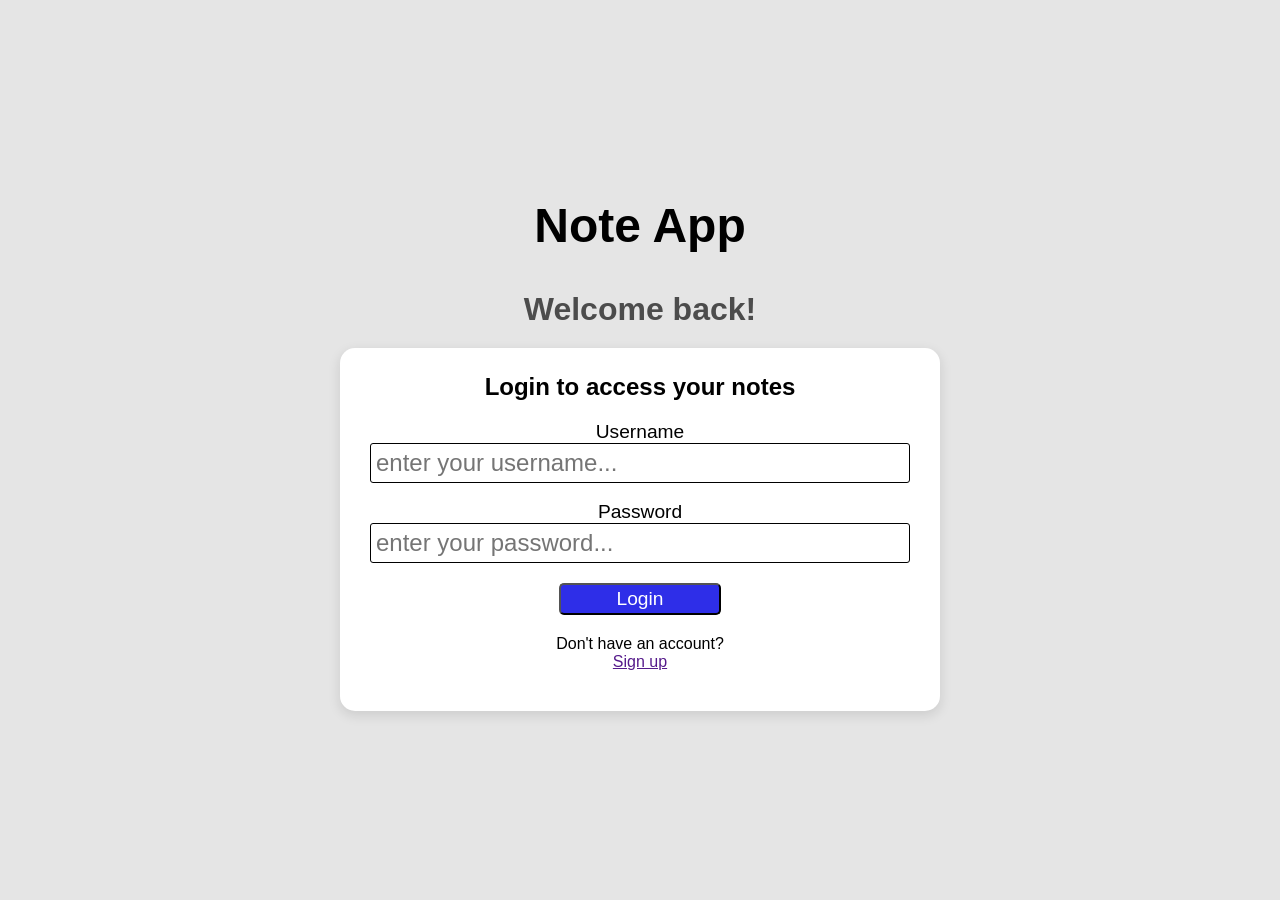
<file: frontend/index.html>
<!DOCTYPE html>
<html lang="en">
<head>
    <meta charset="UTF-8">
    <meta name="viewport" content="width=device-width, initial-scale=1.0">
    <title>Note App</title>
    <link rel="stylesheet" href="style.css">
</head>
<body>
    <main>
        <h1>Note App</h1>
        <section>
            <p class="welcome">Welcome back!</p>
            <div class="login">
                <p class="login-title">Login to access your notes</p>
                <form id="login-form">
                    <label for="username">Username</label>
                    <input id="username" name="username" type="text" placeholder="enter your username..." required><br>
                    
                    <label for="password">Password</label>
                    <input id="password" name="password" type="password" placeholder="enter your password..." required/>

                    <button type="submit">Login</button>
                </form>
                <p class="success-response">Login successful!</p>
                <p class="failure-response"></p>
                <div class="signup">
                    <p>Don't have an account?</p>
                    <a href="">Sign up</a>
                </div>
            </div>
        </section>
    </main>


    <script src="script.js"></script>
</body>
</html>
</file>
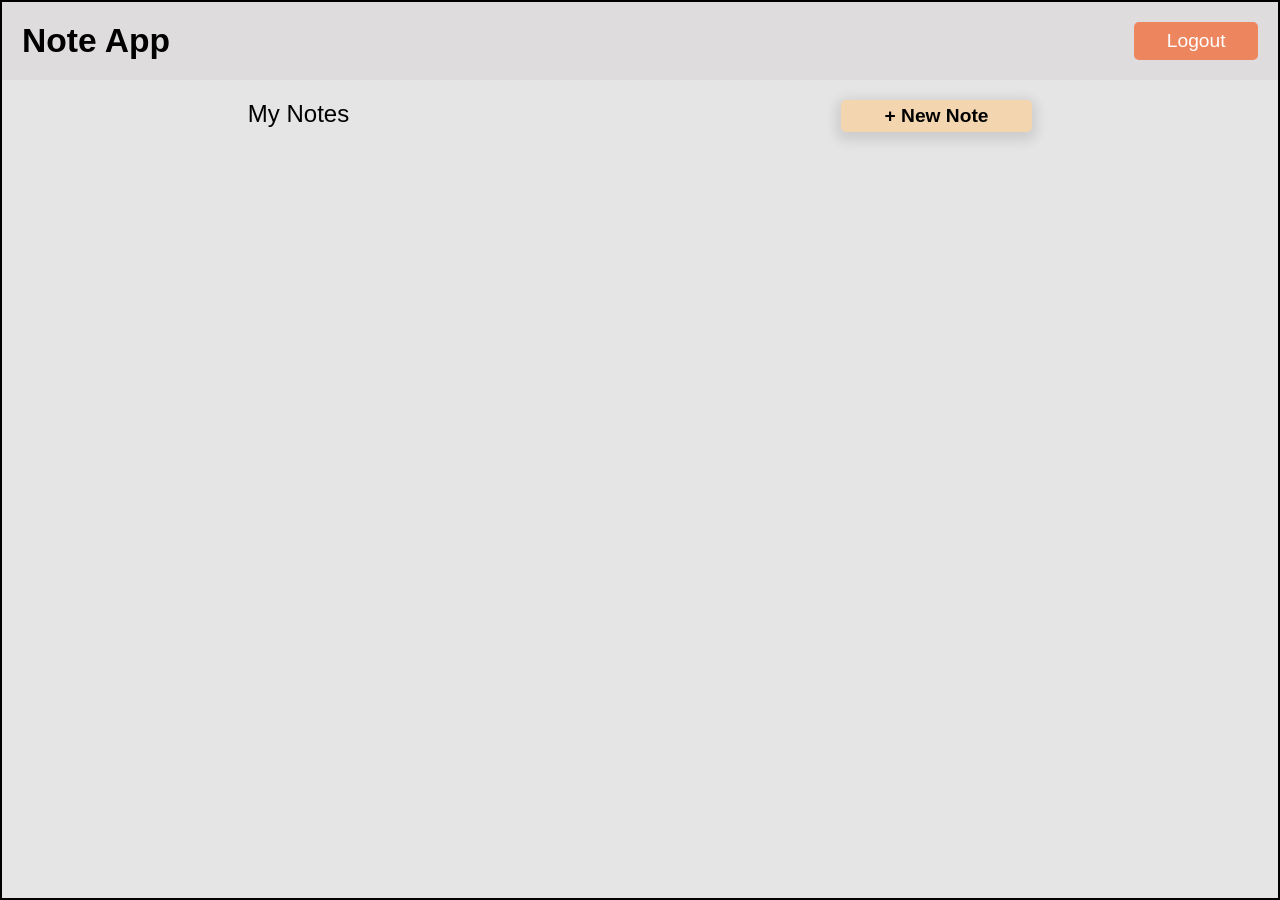
<file: frontend/notes.html>
<!DOCTYPE html>
<html lang="en">
<head>
    <meta charset="UTF-8">
    <meta name="viewport" content="width=device-width, initial-scale=1.0">
    <title>Notes</title>
    <link rel="stylesheet" href="notes.css">
</head>
<body>
    <section>
        <header class="header">
            <h1>Note App</h1>
            <button class="logoutBtn" type="button">Logout</button>
        </header>
        <div class="notes-bar">
            <p>My Notes</p>
            <button class="newNoteBtn" type="button">+ New Note</button>
        </div>
        <div class="notes-container"></div>
    </section>
    <div class="new-card hidden">
        <label>Title:</label>
        <input class="newTitle" type="text" placeholder="enter the title here..."/>
        <label>Content:</label>
        <textarea class="newContent" placeholder="enter your content"></textarea>
        <div class="new-menu">
            <button class="newBtn saveBtn" type="submit">Save</button>
            <button class="newBtn cancelBtn" type="button">Cancel</button>
        </div>
    </div>
    <script src="notes.js"></script>
</body>
</html>
</file>
<file: frontend/style.css>
*{
    box-sizing: border-box;
    padding: 0;
    margin: 0;
}

body{
    display: flex;
    align-items: center;
    justify-content: center;
    height: 100vh;
    font-family: sans-serif;
    background-color: rgb(229, 229, 229);
}

main{
    display: flex;
    flex-direction: column;
    align-items: center;
    width: 100%;
}

h1{
    
    font-size: 3rem;
    padding: 8px;
    margin-bottom: 30px;
}

section{
    text-align: center;
    width: 100%;
}

.welcome{
    font-size: 2rem;
    font-weight: bold;
    color: rgb(76, 76, 76);
    margin-bottom: 20px;
}

.login{
    background-color: white;
    border-radius: 15px;
    display: flex;
    flex-direction: column;
    width: 50%;
    max-width: 600px;
    margin: 0 auto;
    padding: 20px 30px 20px 30px;
    box-shadow: 0 4px 12px 1px rgba(0,0,0,0.1);
    
}

.login-title{
    font-size: 1.5rem ;
    padding: 5px;
    margin-bottom: 15px;
    font-weight: bold;
}

#login-form input{
    width: 100%;
    height: 2.5rem;
    border-radius: 3px;
    font-size: 1.5rem;
    border: 1px solid;
    display: block;
    margin: 0 auto;
    padding: 5px;
}


#login-form label{
    font-size: 1.2rem;
    font-family: Verdana, Geneva, Tahoma, sans-serif;
}

#login-form button{
    width: 30%;
    height: 2rem;
    margin-top: 20px;
    border-radius: 5px;
    background-color: rgb(46, 46, 232);
    color: white;
    font-size: 1.2rem;
}

.signup{
    margin: 20px;
}

.success-response{
    color: rgb(14, 192, 14);
    font-weight: bold;
    margin-top: 10px;
    display: none;
}

.failure-response{
    color: rgb(210, 32, 32);
    font-weight: bold;
    margin-top: 10px;
    display: none;
}

@media (max-width: 700px) {
    .login{
        width: 70%;
    }
}
</file>
<file: frontend/notes.css>
*{
    margin: 0;
    padding: 0;
    box-sizing: border-box;
}

body{
    border: 2px solid;
    width: 100%;
    min-height: 100vh;
    background-color: rgb(229, 229, 229);
    font-family: sans-serif;
    position: relative;
}

section{
    width: 100%;
}

.header{
    width: 100%;
    display: flex;
    justify-content: space-between;
    padding: 20px;
    background-color: rgb(222, 220, 220);
      
}

.header h1{
    font-size: 2.1rem;
}

.logoutBtn{
    width: 10%;
    border-radius: 5px;
    background-color: rgb(237, 133, 95) ;
    color: white;
    border: none;
    font-size: 1.2rem;
    transition: background-color 0.3s, transform 0.3s;
}
.logoutBtn:hover{
    background-color:rgb(218, 104, 63) ;
    transform: scale(1.01);
}


.notes-bar{
    display: flex;
    width: 100%;
    justify-content: space-around;
    margin-top: 20px;
}

.notes-bar p{
    font-size: 1.5rem;

}

.newNoteBtn{
    width: 15%;
    height: 2rem;
    border-radius: 5px;
    background-color: rgb(243, 213, 176);
    font-size: 1.2rem;
    font-weight: bold;
    border: none;
    box-shadow: 0 4px 12px 5px rgba(0,0,0,0.1);
    transition: 0.3s;
}
.newNoteBtn:hover{
    background-color: rgb(246, 182, 104);
}



.notes-container{
    margin: 20px;
    display: grid;
    grid-template-columns: repeat(4, minmax(0, 1fr));
    padding: 10px;
    gap: 20px;

}

.note-card{
    background-color: white;
    border-radius: 8px;
    padding: 10px;
    box-shadow: 0 4px 12px 10px rgba(0,0,0,0.1);
    
} 

.top-section{
    display: flex;
    justify-content: space-between;
    margin-bottom: 20px;
    padding: 10px
}

.menu-container{
    display: flex;
    flex-direction: column;
    align-items: flex-end;
    width: 100%;
    position: relative;
}

.menu{
    display: flex;
    flex-direction: column;
    width: 120px;
    padding: 5px;
    border-radius: 5px;
    position: absolute;
    top: 100%;
    right: 0;
    box-shadow: 0 4px 12px rgba(0,0,0,0.15);

}

.menu.hidden{
    display: none;
}

.menuBtn{
    border: 1px solid rgba(97, 96, 96, 0.9);
}
.menuBtn:hover{
    background-color: rgb(191, 188, 188);
}

.three-dots{
    font-size: 1.7rem;
    border: none;
    padding: 2px 20px 2px 20px;
    background-color: white;
    border-radius: 8px;
    transition: background-color 0.3s;
}

.three-dots:hover{
    background-color: rgb(237, 235, 235);
}
.content{
    overflow-wrap: break-word;
}



.new-card{
    margin: auto;
    width: 60%;
    border: 2px solid;
    display: flex;
    flex-direction: column;
    align-items: center;
    border-radius: 15px;
    font-weight: bold;
    position: absolute;
    top: 30%;
    left: 20%;
    background-color: rgb(240, 238, 238);

}

.new-card.hidden{
    display: none;
}

section.blurred{
    filter: blur(5px);
    pointer-events: none;
}

.new-card label{
    margin-top: 20px;
}

.new-card button{
    margin-top: 30px;
    margin-bottom: 20px;
}

.newTitle{
    width: 40%;
    height: 2rem;
    border-radius: 5px;
    font-size: 1.2rem;
}

.newContent{
    height: 10rem;
    width: 70%;
    font-size: 1.3rem;
}

.newBtn{
    width: 20%;
    height: 2rem;
    border: 2px solid;
}
.newBtn:hover{
    background-color: rgb(211, 208, 208);
}

.new-menu{
    width: 100%;
    text-align: center;
}
</file>
